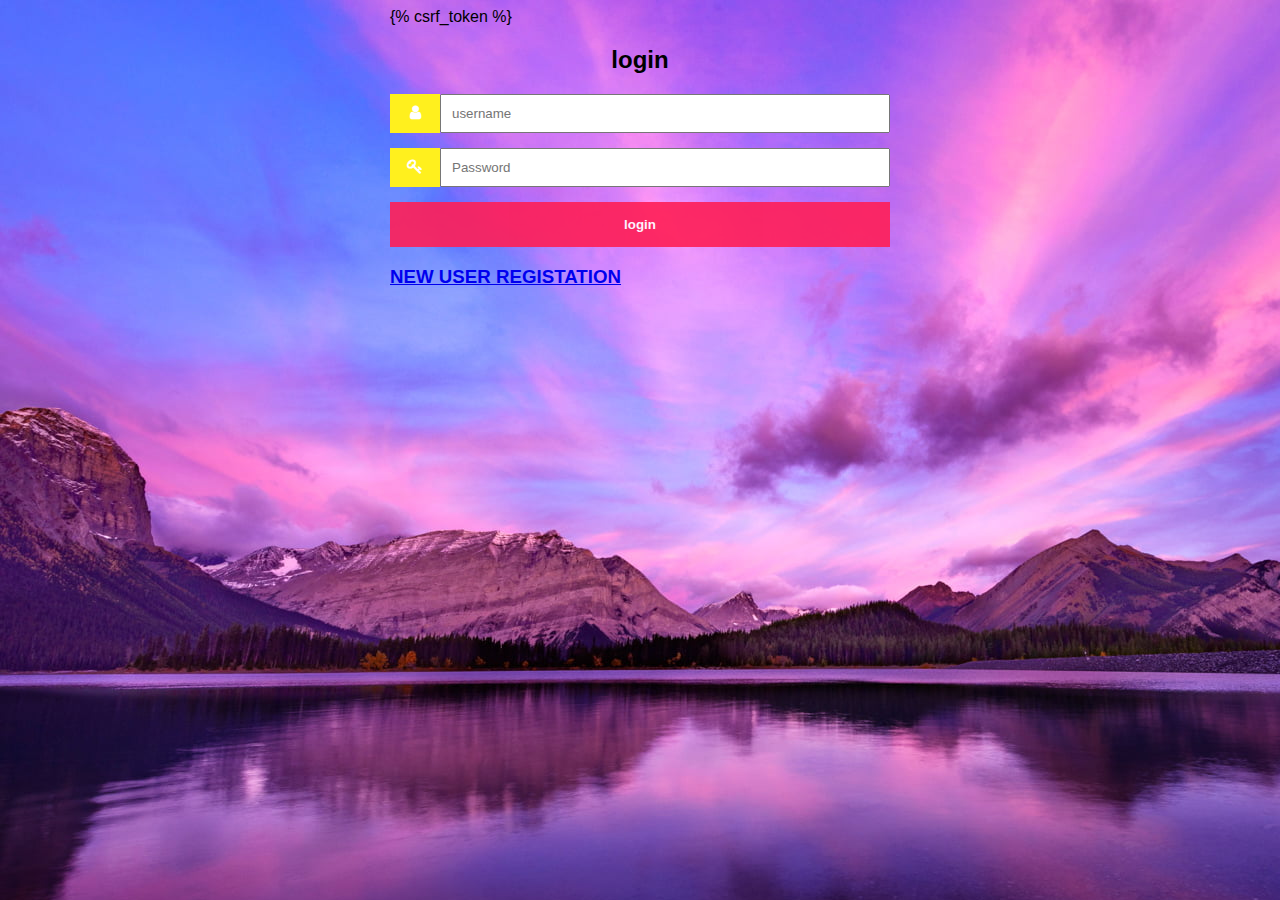
<file: templates/login.html>
<!DOCTYPE html>
<html style="background-image:url('/static/images/beauti.jpg')">
<head>
<meta name="viewport" content="width=device-width, initial-scale=1">
<!-- Add icon library -->
<link rel="stylesheet" href="https://cdnjs.cloudflare.com/ajax/libs/font-awesome/4.7.0/css/font-awesome.min.css">
<link rel="stylesheet" href="/static/style.css">

</head>
<body>

<form method="POST" style="max-width:500px;margin:auto">
  {% csrf_token %}
  <h2 style="text-align: center;">login</h2>


  <div class="input-container">
    <i class="fa fa-user icon"></i>
    <input class="input-field" type="text" placeholder="username" name="username">
  </div>
  
  <div class="input-container">
    <i class="fa fa-key icon"></i>
    <input class="input-field" type="password" placeholder="Password" name="password">
  </div>

  <button type="submit" class="btn"><b>login</b></button>
  <a href="signup"><h3>NEW USER REGISTATION</h3></a>
</form>

</body>
</html>
</file>
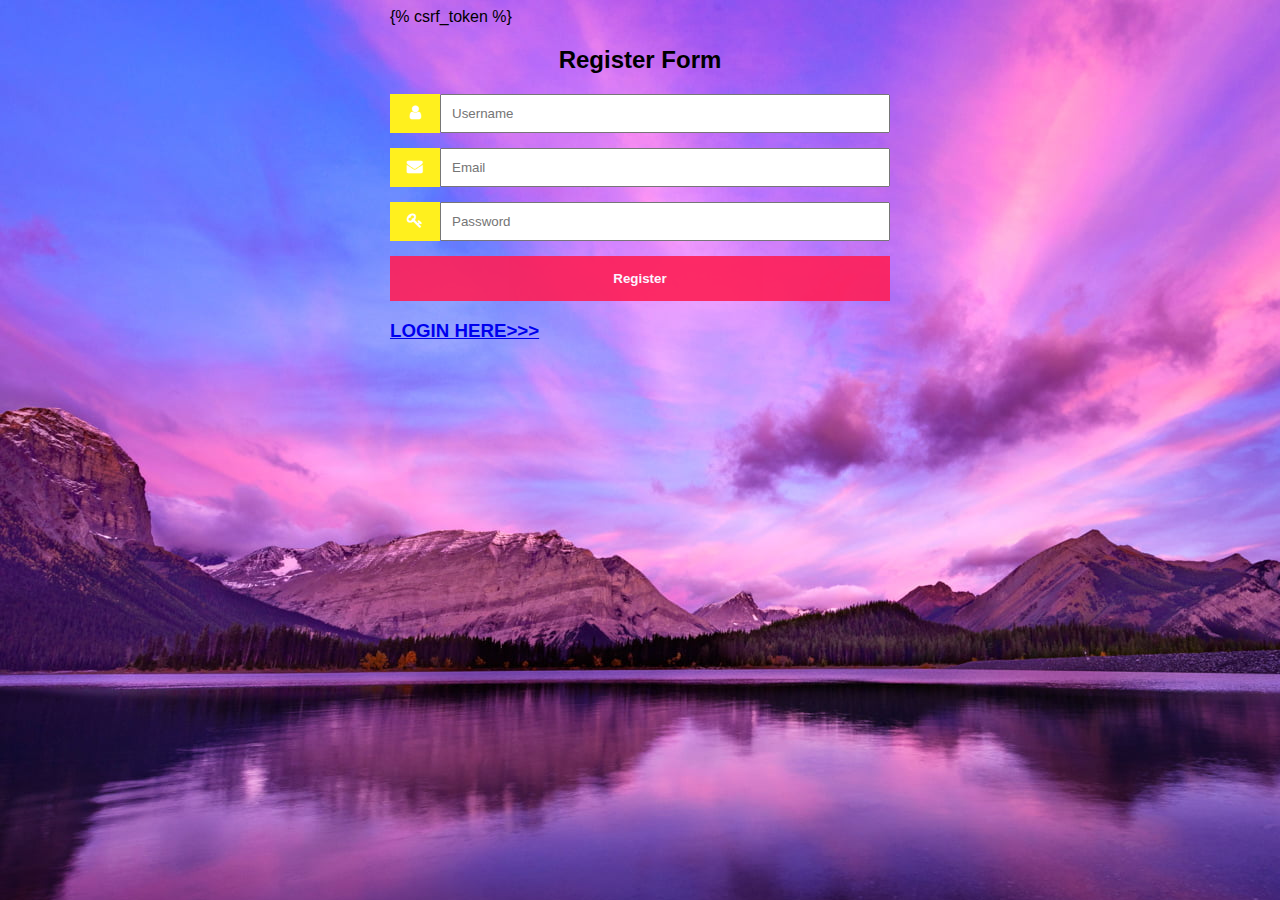
<file: templates/signup.html>
<!DOCTYPE html>
<html style="background-image:url('/static/images/beauti.jpg')">
<head>
<meta name="viewport" content="width=device-width, initial-scale=1">
<!-- Add icon library -->
<link rel="stylesheet" href="https://cdnjs.cloudflare.com/ajax/libs/font-awesome/4.7.0/css/font-awesome.min.css">
<link rel="stylesheet" href="/static/style.css">

</head>
<body>

<form method="POST" action="/signup" style="max-width:500px;margin:auto">
  {% csrf_token %}
  <h2 style="text-align: center;">Register Form</h2>
  <div class="input-container">
    <i class="fa fa-user icon"></i>
    <input class="input-field" type="text" placeholder="Username" name="username">
  </div>

  <div class="input-container">
    <i class="fa fa-envelope icon"></i>
    <input class="input-field" type="text" placeholder="Email" name="email">
  </div>
  
  <div class="input-container">
    <i class="fa fa-key icon"></i>
    <input class="input-field" type="password" placeholder="Password" name="password">
  </div>

  <button type="submit" class="btn"><b>Register</b></button>
  <a href="login"><h3>LOGIN HERE>>></h3></a>
</form>

</body>
</html>
</file>
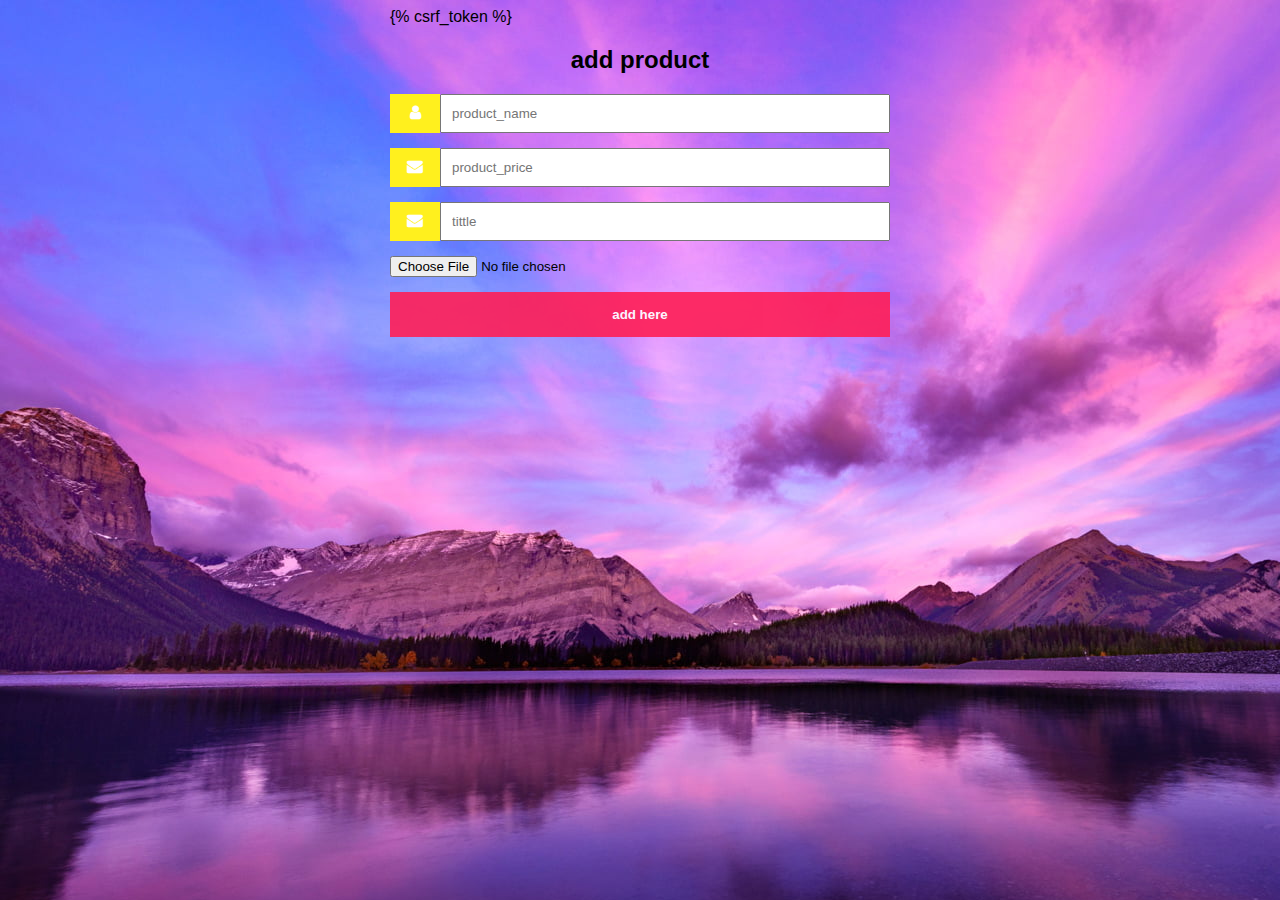
<file: templates/book_product/input_product.html>
<!DOCTYPE html>
<html style="background-image:url('/static/images/beauti.jpg')">
<head>
<meta name="viewport" content="width=device-width, initial-scale=1">
<!-- Add icon library -->
<link rel="stylesheet" href="https://cdnjs.cloudflare.com/ajax/libs/font-awesome/4.7.0/css/font-awesome.min.css">
<link rel="stylesheet" href="/static/style.css">

</head>
<body>

<form method="POST" enctype="multipart/form-data" style="max-width:500px;margin:auto">
  {% csrf_token %}
  <h2 style="text-align: center;">add product</h2>
  <div class="input-container">
    <i class="fa fa-user icon"></i>
    <input class="input-field" type="text" placeholder="product_name" name="product_name">
  </div>

  <div class="input-container">
    <i class="fa fa-envelope icon"></i>
    <input class="input-field" type="number" placeholder="product_price" name="product_price">
  </div>
  <div class="input-container">
    <i class="fa fa-envelope icon"></i>
    <input class="input-field" type="text" placeholder="tittle" name="tittle">
  </div>
  <div class="input-container">
 
    <input class="form-control" type="file" placeholder="image" name="image">
  </div>
  


  <button type="submit" class="btn"><b>add here</b></button>
  
</form>

</body>
</html>
</file>
<file: static/style.css>
.hello{
    background-image: url(./images/book.jpg);
}

body {font-family: Arial, Helvetica, sans-serif;}
* {box-sizing: border-box;}

.input-container {
  display: -ms-flexbox; /* IE10 */
  display: flex;
  width: 100%;
  margin-bottom: 15px;
}

.icon {
  padding: 10px;
  background: rgb(255, 240, 30);
  color: white;
  min-width: 50px;
  text-align: center;
}

.input-field {
  width: 100%;
  padding: 10px;
  outline: none;
}

.input-field:focus {
  border: 2px solid rgb(30, 255, 236);
}

/* Set a style for the submit button */
.btn {
  background-color: rgb(255, 30, 86);
  color: white;
  padding: 15px 20px;
  border: none;
  cursor: pointer;
  width: 100%;
  opacity: 0.9;
}

.btn:hover {
  opacity: 1;
}






.card {
    box-shadow: 0 4px 8px 0 rgba(0, 0, 0, 0.2);
    max-width: 300px;
    margin: auto;
    text-align: center;
    font-family: arial;
  }
  
  .price {
    color: grey;
    font-size: 22px;
  }
  
  .card button {
    border: none;
    outline: 0;
    padding: 12px;
    color: white;
    background-color: #000;
    text-align: center;
    cursor: pointer;
    width: 100%;
    font-size: 18px;
  }
  
  .card button:hover {
    opacity: 0.7;
  }

/* product in dashboard */
.product{
  max-width: 1200px;
  padding: 100px 15px;
  margin: 0 auto;
}
.product h1{
  float: left;
  font-weight: 500;
  font-size: 2rem;
  color: red;
}

.product h4{
  float: right;
  color:skyblue;
  font-weight: 700;
}

.product hr{
  clear: both;
  height: 1px;
  background-color: springgreen;
  border:none ;
}

.product-list1{
  width: 100%;
  padding-top: 30px;
}
.product-box{
  width: 29%;
  float: left;
  margin: 0 2%;
  padding-bottom: 15px;
  border:1px solid red;
  background-image: url(/static/images/sky.jpg);
}

.pro-pic{
  width: 100%;
  margin-bottom: 10px;
}

.product-box h2{
  float: left;
  padding-left: 5%;
  font-weight: 500;
  color: darkorange;
  font-size: 1.3rem;
}

.product-box h3{
  float: right;
  padding-right: 5%;
  color: blue;
}
.product-box p{
  clear: both;
  padding: 0 5%;
  color: rgb(223, 226, 43);
  font-size: 1rem;
  line-height: 25px;
}

.five-star{
  float: left;
  font-size: 15px;
  padding: 10px 20px;
  color: red;
}

.review{
  float: right;
  padding-right: 5%;
  color: rgb(255, 30, 30);

}

.product-box button{
  float: left;
  padding-left: 1%;
  color: blueviolet;
  
}
@media only screen and (max-width:768px){
  .product{
    padding: 50px 15px;
    margin: 0;
  }
  .product h1, .product h4{
    text-align: center;
    float: none;
  }
  .product-box{
    width: 100%;
    margin: 25px 0;
  }
  .product-box p , .about h1{
    text-align: center;
  }
  .about left-box{
    width: 100%;
    padding: 0 10px;
    margin-bottom: 50px;
 
  }
  .about right-box{
    width: 100%;
    padding: 0 10px;

  }
  .left,.right{
    width: 100%;
    text-align: center;
    padding: 10px 10px;
  }
  .right{
    padding: 20px 10px;
  }





}
</file>
